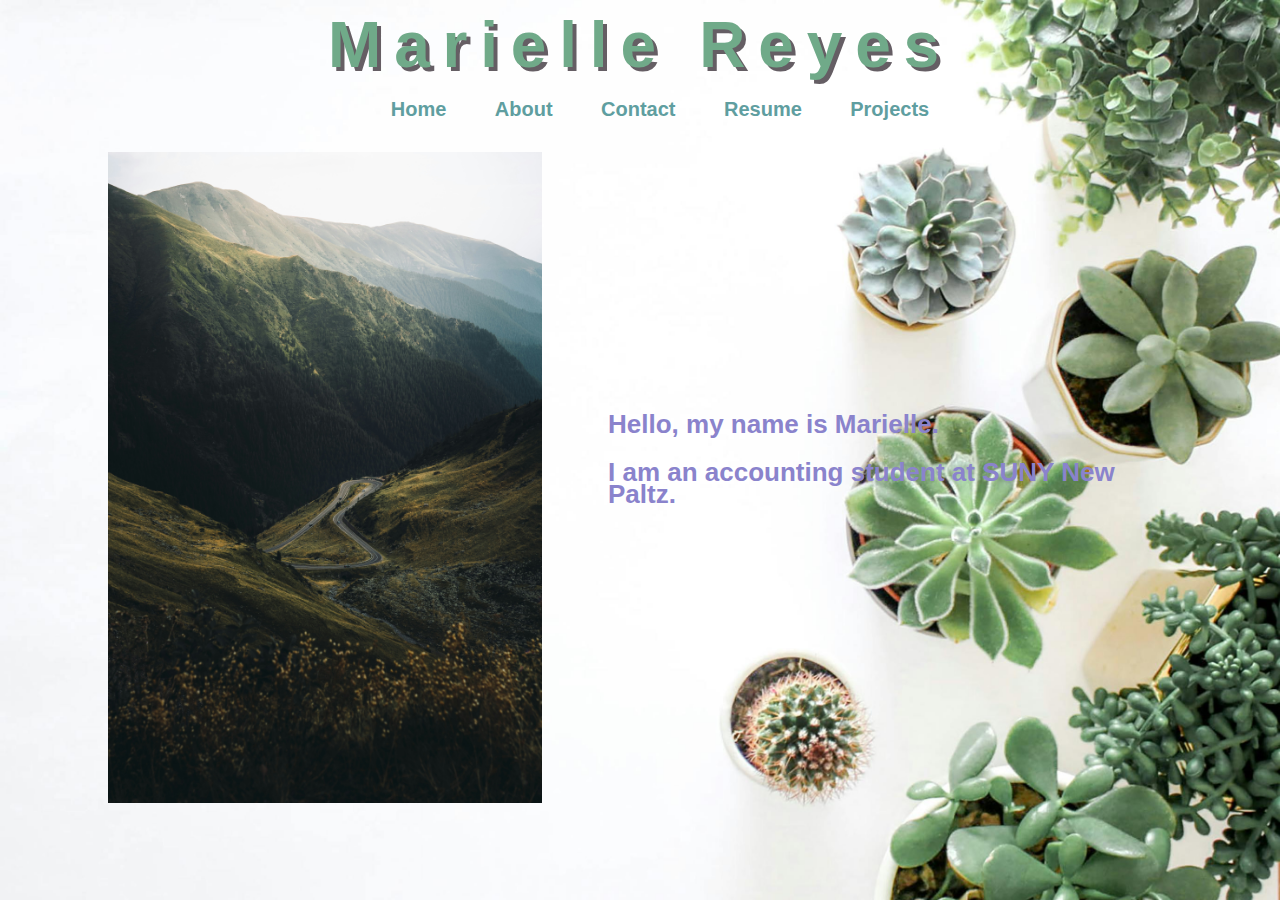
<file: index.html>
<!DOCTYPE html>
<html lang="en">
<head>
    <meta charset="UTF-8">
    <meta name="viewport" content="width=device-width, initial-scale=1.0">
    <title>Welcome!</title>
    <link rel="stylesheet" href="style.css">
    <link rel="icon" href="">
</head>

<body>
    <!--Developed by Marielle Reyes-->
    <div class="header">
        <h1>
            Marielle Reyes
        </h1>
    </div>

    <nav>
        <ul>
            <li><a href="index.html">Home</a></li>
            <li><a href="about.html">About</a></li>
            <li><a href="contact.html">Contact</a></li>
            <li><a href="mreyesresume.pdf">Resume</a></li>
            <li><a href="projects.html">Projects</a></li>
        </ul>
    </nav>
    
   <!--</nav>
        <div class="nav">
            <a href="">Home</a>
            <a href="">About</a>
            <a href="">Contact</a>
            <a href="">Resume</a>
            <a href="">Projects</a>
        </div>
    </nav>-->

    <main>
        <img src="nature.jpg" alt="nature">
        <div class="info">
            <p>Hello, my name is Marielle.</p>
            <p>I am an accounting student at SUNY New Paltz.</p>
        </div>
    </main>
</body>

</html>
</file>
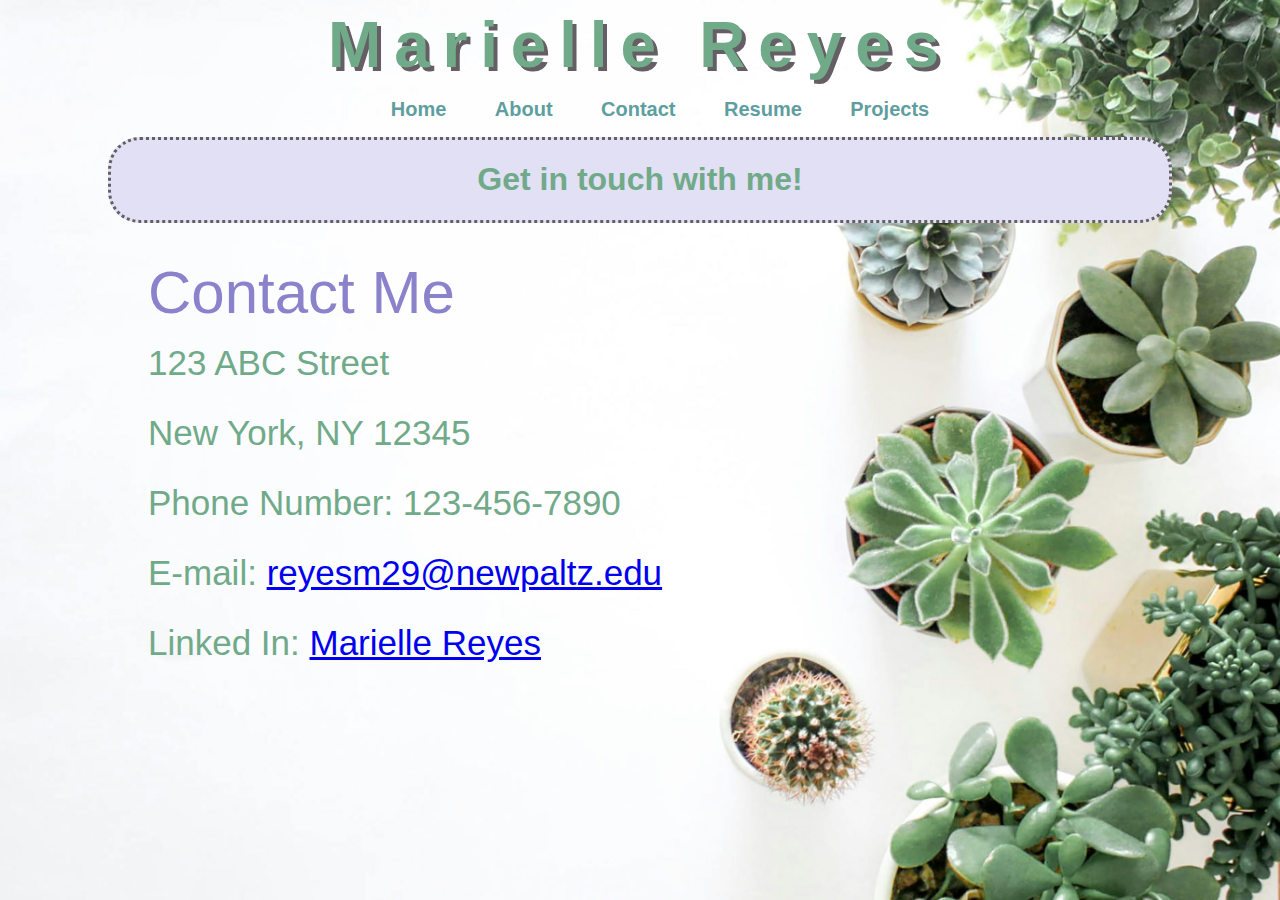
<file: contact.html>
<!DOCTYPE html>
<html lang="en">
<head>
    <meta charset="UTF-8">
    <meta name="viewport" content="width=device-width, initial-scale=1.0">
    <title>Contact Me</title>
    <link rel="stylesheet" href="style.css">
    <link rel="stylesheet" href="https://fonts.googleapis.com/icon?family=Material+Icons">
</head>
<body>
    <!--Developed by Marielle Reyes-->
    <div class="header">
        <h1>
            Marielle Reyes
        </h1>
    </div>

    <nav>
        <ul>
            <li><a href="index.html">Home</a></li>
            <li><a href="about.html">About</a></li>
            <li><a href="contact.html">Contact</a></li>
            <li><a href="mreyesresume.pdf">Resume</a></li>
            <li><a href="projects.html">Projects</a></li>
        </ul>
    </nav>

    <main>
    <div class="contacttitle">
        <h1>Get in touch with me!</h1>
    </div>

    <div class="contact-info-container">
        <p>
            <ul class="contact-info">
                <li class="capitalize-text contact-text-title">contact me</li>
                <li>123 ABC Street</li>
                <li>New York, NY 12345</li>

                <li>Phone Number: 123-456-7890</li>

                <li>
                    E-mail:
                    <a href="mailto:reyesm29@newpaltz.edu" class="contact-link">
                        reyesm29@newpaltz.edu
                    </a>
                </li>
                
                <li>
                    Linked In:
                    
                    <a href="https://www.linkedin.com/in/marielle-reyes/">
                       Marielle Reyes
                    </a>
                </li>


                <li></li>
            </ul>
        </p>
    </div>
    </main>
</body>
</html>
</file>
<file: style.css>
html, * {
    box-sizing: border-box;
}

body {
    font-family:'Trebuchet MS', 'Lucida Sans Unicode', 'Lucida Grande', 'Lucida Sans', Arial, sans-serif;
    background-color:#e2e0f4;
    color: rgb(112, 170, 137);
    margin: 12;

    background-image: url("planty.jpeg");
    background-size: cover;
    background-repeat: no-repeat;
}

img {
    float: left;
    width: 500px;
    padding-right: 66px;
    margin-top: 15px;
}

p {
    font-weight: 666;
    font-size: 26px;
    color: #8a83cc;
    line-height: 22px;
}

/* Header styling */
.header {
    text-align: center;

    h1 {
        margin: 0;
        font-weight: bolder;
        font-size: 4rem;
        letter-spacing: 0.2em;
        text-shadow: rgb(101, 94, 100) 4px 4px 0px;
    }

    margin-bottom: 10px;
}

main {
    margin: 0px 100px 0px 100px;
    height: 100%;
    

    .info {
        padding-top: 250px;
    }
}

/* Navbar styling */
.nav {
    text-align: center;
    font-size: 20px;
}

.nav a {
    padding: 0px 10px 0px 10px;
    text-decoration-line: underline;
    text-decoration-style: dotted;
    text-decoration-color: rgb(101, 94, 100);
    color:cadetblue;
    font-weight: 777;
}


nav ul {
    list-style-type: none;
    text-align: center;
}

nav ul li {
    display: inline-block;

}

nav ul li a {
    padding: 0px 22px;
    text-decoration-line: none;
    color:cadetblue;
    font-weight: 666;
    font-size: 20px;
}

li {
    list-style-type: none;
}

@media screen and (max-width: 500px){
    nav ul li  {
        display: block;
        padding-bottom: 6px;
    }

}
    

/* Contact Page Styling */
.capitalize-text {
    text-transform: capitalize;
}

.contact-info-container {
    width: 75%;
    font-size: 35px;
    line-height: 2em;
    color:rgb(112, 170, 137);
}

.contacttitle {
    text-align: center;
    background-color: #e2e0f4;
    color:rgb(112, 170, 137);
    border-radius: 2em;
    border-style: dotted;
    border-color:rgb(101, 94, 100);
}

.contact-text-title {
    font-size: 60px;
    font-weight: 500;
    color: #8a83cc;
}

.contact-text-title:hover{
    text-decoration: underline;
}

/*projects page*/
.photography-items {
    display: flex;
    flex-direction: row;
    flex-wrap: wrap;
    justify-content: center;
    align-items: center;
    align-content: stretch;
    gap: 60px;
    margin: 20px;
}

.photography {
    display: flex;
    flex-direction: column;
    flex-wrap: wrap;
    justify-content: center;
    align-items: center;

    background-color: rgb(221, 221, 221);
    border-radius: 30px;
}

.phototitle{
    font-size: 33px;
    color:#8a83cc;
    margin-top: 8px;
    margin-bottom: 0px;
    font-family:monospace;
    text-shadow: rgb(43, 38, 42) 2px 2px 1px;
}

.photos {
    width: 500px;
    height: 500px;
    padding: 0px;
    margin: 10px 50px;
}

.productdesc {
    color:rgb(37, 35, 47);
    font-size:medium;
    font-family: monospace;
    font-weight: 1000;
    
    text-decoration:solid;
    text-decoration-color: black;
    text-decoration-line: underline;
}

/* About Page */
.grid-container{
    display: grid;
    gap: 10px;
    grid-template-columns: 2fr 1fr;
    grid-template-rows: 1fr;
}

.nyc {
    width: 65vw;
    padding: 5px 5px;
    margin:auto;
    display: block;
}

.grid-text{
    line-height: 30px;
    color:rgb(101, 94, 100);
    background: linear-gradient(180deg, 
        rgb(214, 178, 231) 0%, 
        rgb(145, 202, 157) 50%,
        rgb(214, 178, 231) 100%); 
    border-radius: 1em;
    border-style:double;
    border-color:rgb(101, 94, 100);
    padding: 10px;
}
</file>
